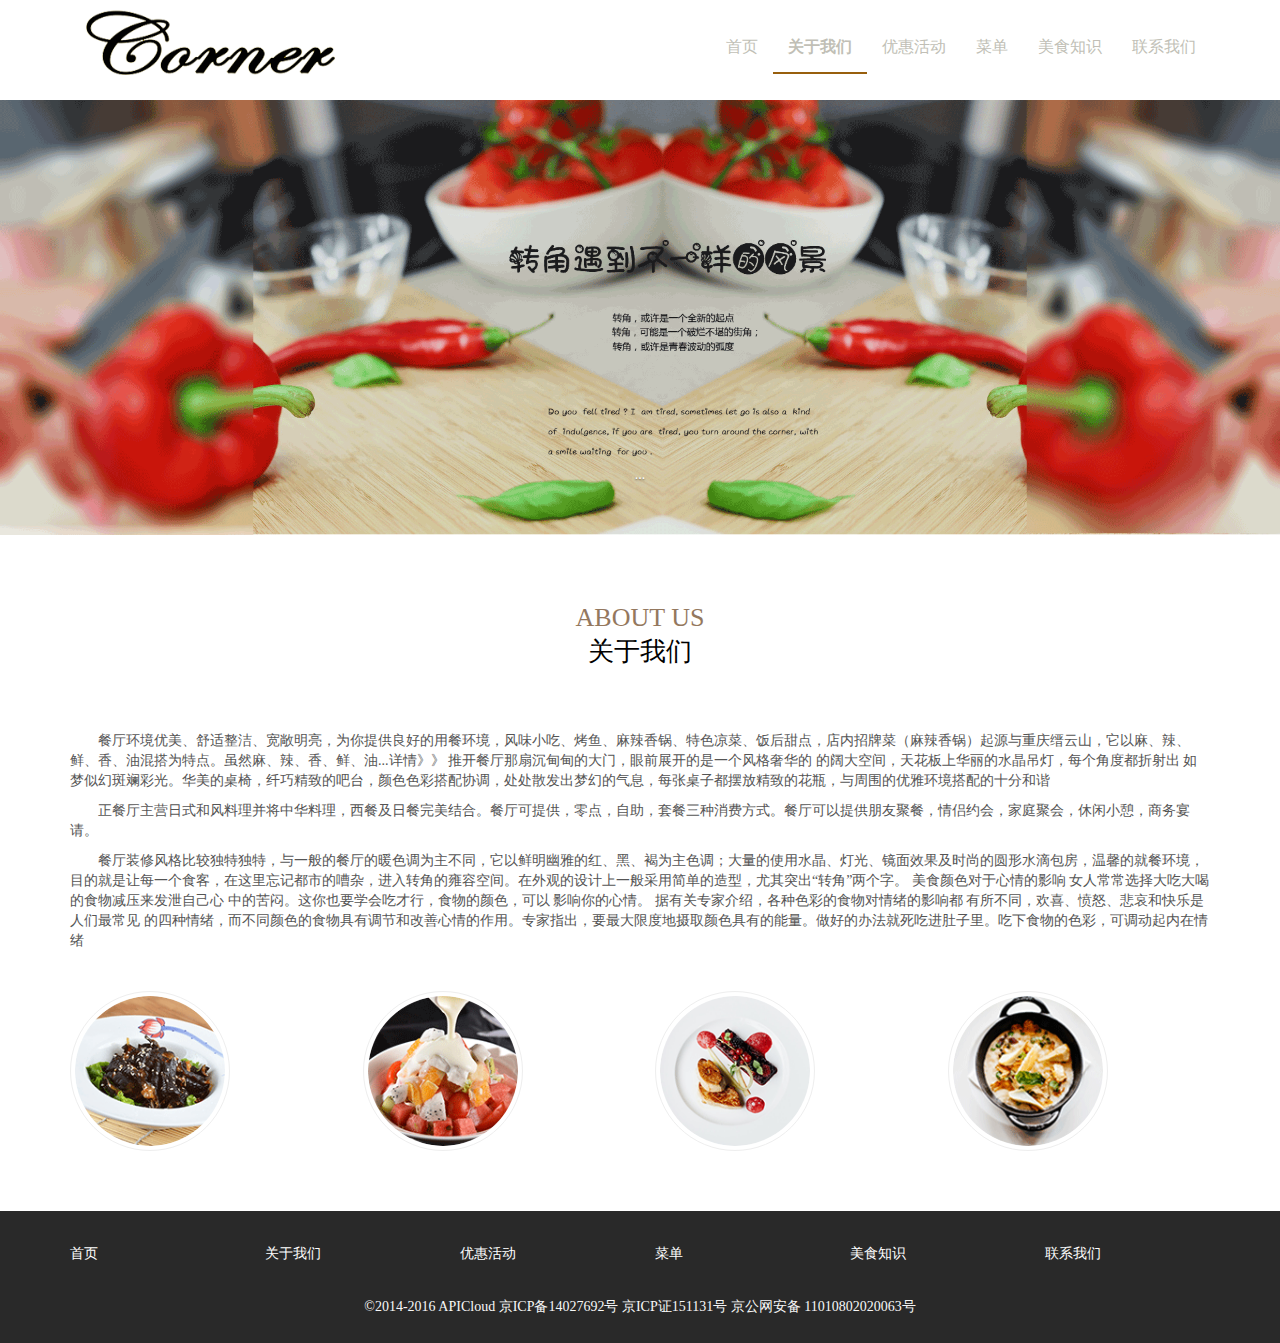
<file: about.html>
<!DOCTYPE html>
<html>

	<head>
		<meta charset="UTF-8">
		<meta http-equiv="X-UA-Compatible" content="IE=edge" />
		<meta name="viewport" content="width=device-width, initial-scale=1" />
		<title>转角餐厅</title>
		<link rel="stylesheet" href="css/bootstrap.css" />
		<link rel="stylesheet" href="css/base.css" />
		<link rel="stylesheet" href="css/index.css" />

		<!--[if lt IE 9]>
      		<script type="text/javascript" src="js/html5shiv.js"></script>
			<script type="text/javascript" src="js/respond.js"></script>
    	<![endif]-->
	</head>

	<body>
		<div class="whole">
			<div class="container">
				<div class="row">
					<!---------------nav-------------->
					<nav class="navbar">
						<div class="container">
							<div class="navbar-header">
								<button type="button" class="navbar-toggle collapsed" data-toggle="collapse" data-target="#bs-example-navbar-collapse-1" aria-expanded="false">
					        <span class="sr-only">Toggle navigation</span>
					        <span class="icon-bar"></span>
					        <span class="icon-bar"></span>
					        <span class="icon-bar"></span>
					      </button>
								<a class="navbar-brand" href="index.html"><img src="img/logo.png" /></a>
							</div>
							<div class="collapse navbar-collapse" id="bs-example-navbar-collapse-1">
								<ul class="nav navbar-nav navbar-right navUl">
									<li>
										<a href="index.html">首页</a>
									</li>
									<li>
										<a  class="active1" href="about.html">关于我们</a>
									</li>
									<li>
										<a href="youhuihuodong.html">优惠活动</a>
									</li>
									<li>
										<a href="menu.html">菜单</a>
									</li>
									<li>
										<a href="meishizhishi.html">美食知识</a>
									</li>
									<li>
										<a href="contact.html">联系我们</a>
									</li>
								</ul>

							</div>
						</div>
					</nav>
				</div>
			</div>
		</div>
		<!---------------banner-------------->
		<div id="carousel-example-generic" class="carousel slide ban" data-ride="carousel">
			<!-- Wrapper for slides -->
			<div class="carousel-inner" role="listbox">
				<div class="item active">
					<img src="img/back.png" alt="...">
					<div class="carousel-caption">
						...
					</div>
				</div>
			</div>
		</div>
		<div class="container">
			<div class="row">
				<div class="about">
					<div class="title">
						<h2>ABOUT US</h2>
						<h2>关于我们</h2>
					</div>
					<div class="col-sm-12">
						<p>
							餐厅环境优美、舒适整洁、宽敞明亮，为你提供良好的用餐环境，风味小吃、烤鱼、麻辣香锅、特色凉菜、饭后甜点，店内招牌菜（麻辣香锅）起源与重庆缙云山，它以麻、辣、鲜、香、油混搭为特点。虽然麻、辣、香、鲜、油...详情》》 推开餐厅那扇沉甸甸的大门，眼前展开的是一个风格奢华的 的阔大空间，天花板上华丽的水晶吊灯，每个角度都折射出 如梦似幻斑斓彩光。华美的桌椅，纤巧精致的吧台，颜色色彩搭配协调，处处散发出梦幻的气息，每张桌子都摆放精致的花瓶，与周围的优雅环境搭配的十分和谐
						</p>
						<p>
							正餐厅主营日式和风料理并将中华料理，西餐及日餐完美结合。餐厅可提供，零点，自助，套餐三种消费方式。餐厅可以提供朋友聚餐，情侣约会，家庭聚会，休闲小憩，商务宴请。
						</p>
						<p>
							餐厅装修风格比较独特独特，与一般的餐厅的暖色调为主不同，它以鲜明幽雅的红、黑、褐为主色调；大量的使用水晶、灯光、镜面效果及时尚的圆形水滴包房，温馨的就餐环境，目的就是让每一个食客，在这里忘记都市的嘈杂，进入转角的雍容空间。在外观的设计上一般采用简单的造型，尤其突出“转角”两个字。
							美食颜色对于心情的影响 女人常常选择大吃大喝的食物减压来发泄自己心 中的苦闷。这你也要学会吃才行，食物的颜色，可以 影响你的心情。 据有关专家介绍，各种色彩的食物对情绪的影响都 有所不同，欢喜、愤怒、悲哀和快乐是人们最常见 的四种情绪，而不同颜色的食物具有调节和改善心情的作用。专家指出，要最大限度地摄取颜色具有的能量。做好的办法就死吃进肚子里。吃下食物的色彩，可调动起内在情绪
						</p>
					</div>
				</div>
			</div>
		</div>
		<div class="container">
			<div class="row">
				<div class="tradition aboutLi">
						<div class="col-md-3 col-xs-6 mask">
							<img class="about-img img-responsive" src="img/about-img.png" alt="" />
						</div>
						<div class="col-md-3 col-xs-6  mask">
							<img class="about-img img-responsive" src="img/about-img1.png" alt="" />
						</div>
						<div class="col-md-3 col-xs-6 mask">
							<img class="about-img img-responsive" src="img/about-img2.png" alt="" />
						</div>
						<div class="col-md-3 col-xs-6 mask">
							<img class="about-img img-responsive" src="img/about-ing3.png" alt="" />
						</div>
					</div>
			</div>
		</div>
		<!--footer-->
		<footer>
			<div class="container">
				<div class="row">
					<ul class="footerBottom">
						<li class="col-md-2">首页</li>
						<li class="col-md-2">关于我们</li>
						<li class="col-md-2">优惠活动</li>
						<li class="col-md-2">菜单</li>
						<li class="col-md-2">美食知识</li>
						<li class="col-md-2">联系我们</li>
					</ul>
					<p class="col-md-12">©2014-2016 APICloud 京ICP备14027692号 京ICP证151131号 京公网安备 11010802020063号</p>
				</div>
			</div>
		</footer>
		<div id="return" style="display: none;">
			<span class="icon iconfont">∧</span>
		</div>
		<script type="text/javascript" src="js/jquery-1.12.4.js" ></script>
		<script type="text/javascript" src="js/index.js" ></script>
		<script type="text/javascript" src="js/bootstrap.js" ></script>
	</body>

</html>
</file>
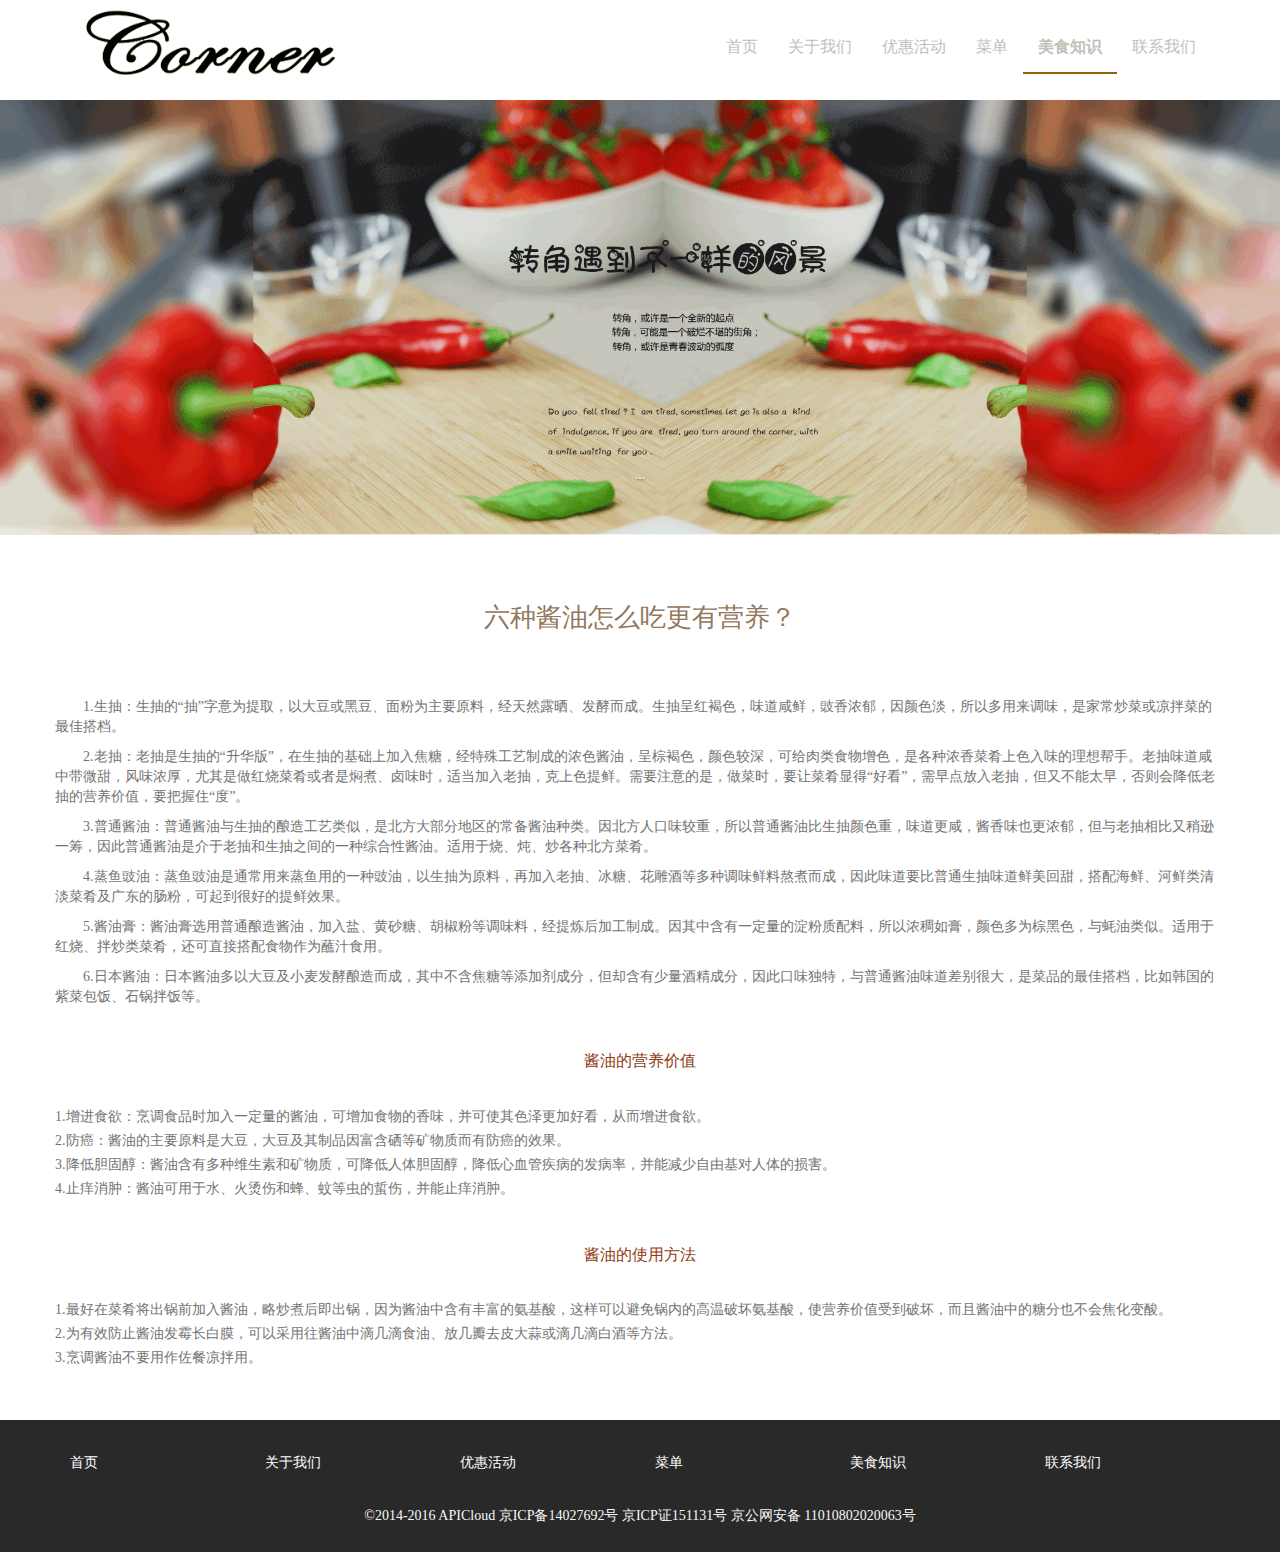
<file: detile.html>
<!DOCTYPE html>
<html>
	<head>
		<meta charset="UTF-8">
		<meta http-equiv="X-UA-Compatible" content="IE=edge" />
		<meta name="viewport" content="width=device-width, initial-scale=1" />
		<title>转角餐厅</title>
		<link rel="stylesheet" href="css/bootstrap.css" />
		<link rel="stylesheet" href="css/base.css" />
		<link rel="stylesheet" href="css/index.css" />

		<!--[if lt IE 9]>
      		<script type="text/javascript" src="js/html5shiv.js"></script>
			<script type="text/javascript" src="js/respond.js"></script>
    	<![endif]-->
	</head>

	<body>
		<div class="whole">
			<div class="container">
				<div class="row">
					<!---------------nav-------------->
					<nav class="navbar">
						<div class="container">
							<div class="navbar-header">
								<button type="button" class="navbar-toggle collapsed" data-toggle="collapse" data-target="#bs-example-navbar-collapse-1" aria-expanded="false">
					        <span class="sr-only">Toggle navigation</span>
					        <span class="icon-bar"></span>
					        <span class="icon-bar"></span>
					        <span class="icon-bar"></span>
					      </button>
								<a class="navbar-brand" href="index.html"><img src="img/logo.png" /></a>
							</div>
							<div class="collapse navbar-collapse" id="bs-example-navbar-collapse-1">
								<ul class="nav navbar-nav navbar-right navUl">
									<li>
										<a href="index.html">首页</a>
									</li>
									<li>
										<a href="about.html">关于我们</a>
									</li>
									<li>
										<a href="youhuihuodong.html">优惠活动</a>
									</li>
									<li>
										<a href="menu.html">菜单</a>
									</li>
									<li>
										<a class="active1"  href="meishizhishi.html">美食知识</a>
									</li>
									<li>
										<a href="contact.html">联系我们</a>
									</li>
								</ul>

							</div>
						</div>
					</nav>
				</div>
			</div>
		</div>
		<!---------------banner-------------->
		<div id="carousel-example-generic" class="carousel slide ban" data-ride="carousel">
			<!-- Wrapper for slides -->
			<div class="carousel-inner" role="listbox">
				<div class="item active">
					<img src="img/back.png" alt="...">
					<div class="carousel-caption">
						...
					</div>
				</div>
			</div>
		</div>
		<!--content-->
		<div class="detail">
			<div class="container you">
				<div class="row">
					<div class="title">
						<h2 class="big">六种酱油怎么吃更有营养？</h2>
					</div>
					<div class="detailList">
						<p>
							1.生抽：生抽的“抽”字意为提取，以大豆或黑豆、面粉为主要原料，经天然露晒、发酵而成。生抽呈红褐色，味道咸鲜，豉香浓郁，因颜色淡，所以多用来调味，是家常炒菜或凉拌菜的最佳搭档。
						</p>
						<p>
							2.老抽：老抽是生抽的“升华版”，在生抽的基础上加入焦糖，经特殊工艺制成的浓色酱油，呈棕褐色，颜色较深，可给肉类食物增色，是各种浓香菜肴上色入味的理想帮手。老抽味道咸中带微甜，风味浓厚，尤其是做红烧菜肴或者是焖煮、卤味时，适当加入老抽，克上色提鲜。需要注意的是，做菜时，要让菜肴显得“好看”，需早点放入老抽，但又不能太早，否则会降低老抽的营养价值，要把握住“度”。
						</p>
						<p>
							3.普通酱油：普通酱油与生抽的酿造工艺类似，是北方大部分地区的常备酱油种类。因北方人口味较重，所以普通酱油比生抽颜色重，味道更咸，酱香味也更浓郁，但与老抽相比又稍逊一筹，因此普通酱油是介于老抽和生抽之间的一种综合性酱油。适用于烧、炖、炒各种北方菜肴。
						</p>
						<p> 
							4.蒸鱼豉油：蒸鱼豉油是通常用来蒸鱼用的一种豉油，以生抽为原料，再加入老抽、冰糖、花雕酒等多种调味鲜料熬煮而成，因此味道要比普通生抽味道鲜美回甜，搭配海鲜、河鲜类清淡菜肴及广东的肠粉，可起到很好的提鲜效果。
						</p>
						<p>
							5.酱油膏：酱油膏选用普通酿造酱油，加入盐、黄砂糖、胡椒粉等调味料，经提炼后加工制成。因其中含有一定量的淀粉质配料，所以浓稠如膏，颜色多为棕黑色，与蚝油类似。适用于红烧、拌炒类菜肴，还可直接搭配食物作为蘸汁食用。
						</p>
						<p>
							6.日本酱油：日本酱油多以大豆及小麦发酵酿造而成，其中不含焦糖等添加剂成分，但却含有少量酒精成分，因此口味独特，与普通酱油味道差别很大，是菜品的最佳搭档，比如韩国的紫菜包饭、石锅拌饭等。
						</p>
						<h2>酱油的营养价值</h2>
						<ul class="">
							<li>1.增进食欲：烹调食品时加入一定量的酱油，可增加食物的香味，并可使其色泽更加好看，从而增进食欲。</li>
							<li>2.防癌：酱油的主要原料是大豆，大豆及其制品因富含硒等矿物质而有防癌的效果。</li>
							<li>3.降低胆固醇：酱油含有多种维生素和矿物质，可降低人体胆固醇，降低心血管疾病的发病率，并能减少自由基对人体的损害。</li>
							<li>4.止痒消肿：酱油可用于水、火烫伤和蜂、蚊等虫的蜇伤，并能止痒消肿。</li>
						</ul>
						<h2>酱油的使用方法</h2>
						<ul class="">
							<li>1.最好在菜肴将出锅前加入酱油，略炒煮后即出锅，因为酱油中含有丰富的氨基酸，这样可以避免锅内的高温破坏氨基酸，使营养价值受到破坏，而且酱油中的糖分也不会焦化变酸。</li>
							<li>2.为有效防止酱油发霉长白膜，可以采用往酱油中滴几滴食油、放几瓣去皮大蒜或滴几滴白酒等方法。</li>
							<li>3.烹调酱油不要用作佐餐凉拌用。</li>
						</ul>
					</div>
				</div>
			</div>
		</div>
		<!--footer-->
		<footer class="footer">
			<div class="container">
				<div class="row">
					<ul class="footerBottom">
						<li class="col-md-2">首页</li>
						<li class="col-md-2">关于我们</li>
						<li class="col-md-2">优惠活动</li>
						<li class="col-md-2">菜单</li>
						<li class="col-md-2">美食知识</li>
						<li class="col-md-2">联系我们</li>
					</ul>
					<p class="col-md-12">©2014-2016 APICloud 京ICP备14027692号 京ICP证151131号 京公网安备 11010802020063号</p>
				</div>
			</div>
		</footer>
		<div id="return" style="display: none;">
			<span class="icon iconfont">∧</span>
		</div>

		<script type="text/javascript" src="js/jquery-1.12.4.js"></script>
		<script type="text/javascript" src="js/bootstrap.js"></script>
		<script type="text/javascript" src="js/iconfont.js"></script>
		<script type="text/javascript" src="js/index.js"></script>
	</body>
</html>
</file>
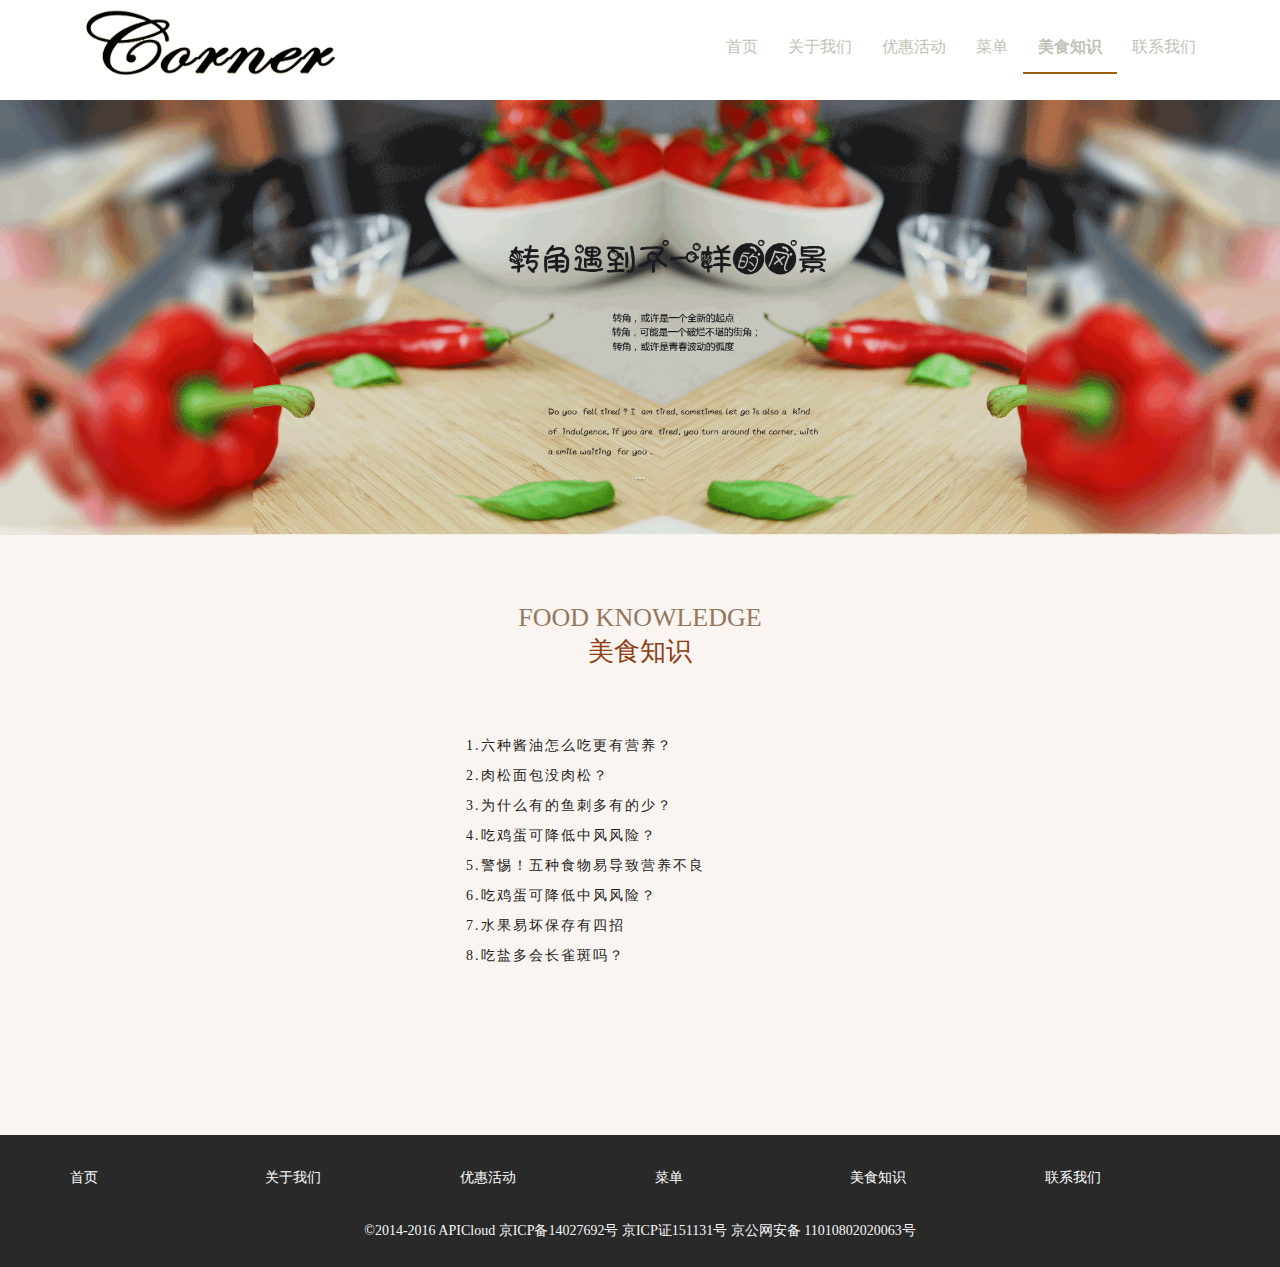
<file: meishizhishi.html>
<!DOCTYPE html>
<html>
	<head>
		<meta charset="UTF-8">
		<meta http-equiv="X-UA-Compatible" content="IE=edge" />
		<meta name="viewport" content="width=device-width, initial-scale=1" />
		<title>转角餐厅</title>
		<link rel="stylesheet" href="css/bootstrap.css" />
		<link rel="stylesheet" href="css/base.css" />
		<link rel="stylesheet" href="css/index.css" />

		<!--[if lt IE 9]>
      		<script type="text/javascript" src="js/html5shiv.js"></script>
			<script type="text/javascript" src="js/respond.js"></script>
    	<![endif]-->
	</head>

	<body>
		<div class="whole">
			<div class="container">
				<div class="row">
					<!---------------nav-------------->
					<nav class="navbar">
						<div class="container">
							<div class="navbar-header">
								<button type="button" class="navbar-toggle collapsed" data-toggle="collapse" data-target="#bs-example-navbar-collapse-1" aria-expanded="false">
					        <span class="sr-only">Toggle navigation</span>
					        <span class="icon-bar"></span>
					        <span class="icon-bar"></span>
					        <span class="icon-bar"></span>
					      </button>
								<a class="navbar-brand" href="index.html"><img src="img/logo.png" /></a>
							</div>
							<div class="collapse navbar-collapse" id="bs-example-navbar-collapse-1">
								<ul class="nav navbar-nav navbar-right navUl">
									<li>
										<a href="index.html">首页</a>
									</li>
									<li>
										<a href="about.html">关于我们</a>
									</li>
									<li>
										<a href="youhuihuodong.html">优惠活动</a>
									</li>
									<li>
										<a href="menu.html">菜单</a>
									</li>
									<li>
										<a class="active1"  href="meishizhishi.html">美食知识</a>
									</li>
									<li>
										<a href="contact.html">联系我们</a>
									</li>
								</ul>

							</div>
						</div>
					</nav>
				</div>
			</div>
		</div>
		<!---------------banner-------------->
		<div id="carousel-example-generic" class="carousel slide ban" data-ride="carousel">
			<!-- Wrapper for slides -->
			<div class="carousel-inner" role="listbox">
				<div class="item active">
					<img src="img/back.png" alt="...">
					<div class="carousel-caption">
						...
					</div>
				</div>
			</div>
		</div>
		<!--content-->
		<div class="youhuihuodong">
			<div class="container you">
				<div class="row">
					<div class="title">
						<h2>FOOD KNOWLEDGE</h2>
						<h2 class="big">美食知识</h2>
					</div>
					<div class=" meishi">
						<ul class="konwlege1">
							<li><a href="detile.html">1.六种酱油怎么吃更有营养？</a></li>
							<li><a href="detile.html">2.肉松面包没肉松？</a></li>
							<li><a href="detile.html">3.为什么有的鱼刺多有的少？</a></li>
							<li><a href="detile.html">4.吃鸡蛋可降低中风风险？</a></li>
							<li><a href="detile.html">5.警惕！五种食物易导致营养不良</a></li>
							<li><a href="detile.html">6.吃鸡蛋可降低中风风险？</a></li>
							<li><a href="detile.html">7.水果易坏保存有四招</a></li>
							<li><a href="detile.html">8.吃盐多会长雀斑吗？</a></li>
						</ul>
					</div>
				</div>
			</div>
		</div>
		<!--footer-->
		<footer class="footer">
			<div class="container">
				<div class="row">
					<ul class="footerBottom">
						<li class="col-md-2">首页</li>
						<li class="col-md-2">关于我们</li>
						<li class="col-md-2">优惠活动</li>
						<li class="col-md-2">菜单</li>
						<li class="col-md-2">美食知识</li>
						<li class="col-md-2">联系我们</li>
					</ul>
					<p class="col-md-12">©2014-2016 APICloud 京ICP备14027692号 京ICP证151131号 京公网安备 11010802020063号</p>
				</div>
			</div>
		</footer>
		<div id="return" style="display: none;">
			<span class="icon iconfont">∧</span>
		</div>

		<script type="text/javascript" src="js/jquery-1.12.4.js"></script>
		<script type="text/javascript" src="js/bootstrap.js"></script>
		<script type="text/javascript" src="js/iconfont.js"></script>
		<script type="text/javascript" src="js/index.js"></script>
	</body>
</html>
</file>
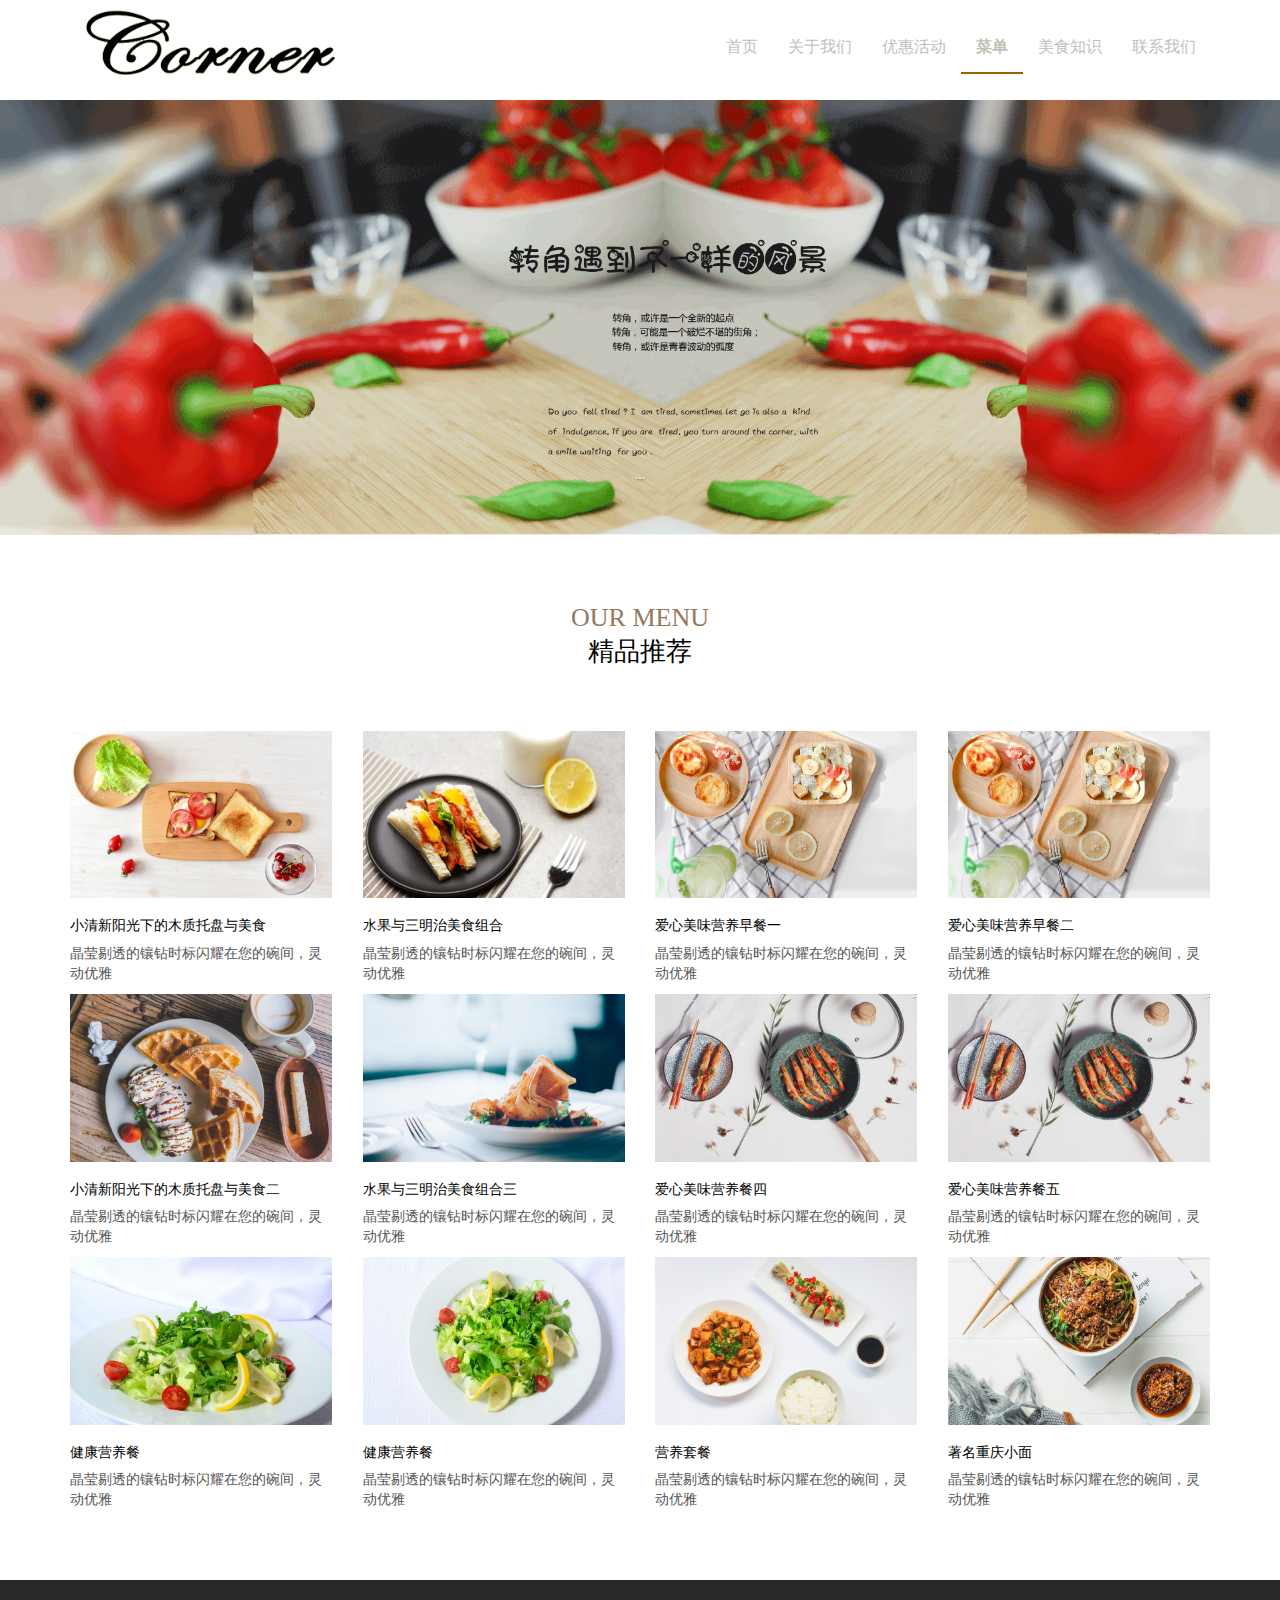
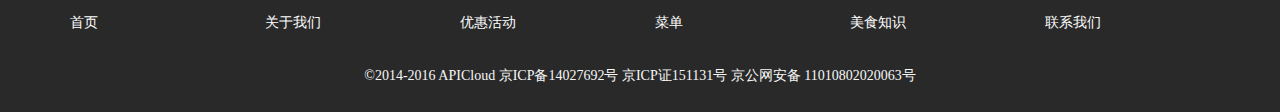
<file: menu.html>
<!DOCTYPE html>
<html>

	<head>
		<meta charset="UTF-8">
		<meta http-equiv="X-UA-Compatible" content="IE=edge" />
		<meta name="viewport" content="width=device-width, initial-scale=1" />
		<title>转角</title>
		<link rel="stylesheet" href="css/bootstrap.css" />
		<link rel="stylesheet" href="css/base.css" />
		<link rel="stylesheet" href="css/index.css" />

		<!--[if lt IE 9]>
      		<script type="text/javascript" src="js/html5shiv.js"></script>
			<script type="text/javascript" src="js/respond.js"></script>
    	<![endif]-->
	</head>

	<body>
		<div class="whole">
			<div class="container">
				<div class="row">
					<!---------------nav-------------->
					<nav class="navbar">
						<div class="container">
							<div class="navbar-header">
								<button type="button" class="navbar-toggle collapsed" data-toggle="collapse" data-target="#bs-example-navbar-collapse-1" aria-expanded="false">
					        <span class="sr-only">Toggle navigation</span>
					        <span class="icon-bar"></span>
					        <span class="icon-bar"></span>
					        <span class="icon-bar"></span>
					      </button>
								<a class="navbar-brand" href="index.html"><img src="img/logo.png" /></a>
							</div>
							<div class="collapse navbar-collapse" id="bs-example-navbar-collapse-1">
								<ul class="nav navbar-nav navbar-right navUl">
									<li>
										<a href="index.html">首页</a>
									</li>
									<li>
										<a href="about.html">关于我们</a>
									</li>
									<li>
										<a href="youhuihuodong.html">优惠活动</a>
									</li>
									<li>
										<a class="active1"  href="menu.html">菜单</a>
									</li>
									<li>
										<a href="meishizhishi.html">美食知识</a>
									</li>
									<li>
										<a href="contact.html">联系我们</a>
									</li>
								</ul>

							</div>
						</div>
					</nav>
				</div>
			</div>
		</div>
		<!---------------banner-------------->
		<div id="carousel-example-generic" class="carousel slide ban" data-ride="carousel">
			<!-- Wrapper for slides -->
			<div class="carousel-inner" role="listbox">
				<div class="item active">
					<img src="img/back.png" alt="...">
					<div class="carousel-caption">
						...
					</div>
				</div>
			</div>
		</div>
		<!---------------content-------------->
		<div class="menuWhole">
			<div class="container">
			<div class="row">
				<div class="tradition">
					<div class="title">
						<h2>OUR MENU</h2>
						<h2 id="chuantong">精品推荐</h2>
					</div>
					<div class="know">
						<div class="col-md-3 col-sm-6 col-xs-12 mask ">

							<img class="tradition-img img-responsive " src="img/meishi1.png" alt="" />
							<div class="knowlege">
								<h2>小清新阳光下的木质托盘与美食</h2>
								<p>晶莹剔透的镶钻时标闪耀在您的碗间，灵动优雅</p>
							</div>
						</div>
						<div class="col-md-3  col-sm-6 col-xs-12 mask ">
							<img class="tradition-img img-responsive" src="img/meishi2.png" alt="" />
							<div class="knowlege">
								<h2>水果与三明治美食组合</h2>
								<p>晶莹剔透的镶钻时标闪耀在您的碗间，灵动优雅</p>
							</div>
						</div>
						<div class="col-md-3 col-sm-6 col-xs-12 none mask ">
							<img class="tradition-img img-responsive" src="img/meishi3.png" alt="" />
							<div class="knowlege">
								<h2>爱心美味营养早餐一</h2>
								<p>晶莹剔透的镶钻时标闪耀在您的碗间，灵动优雅</p>
							</div>
						</div>
						<div class="col-md-3 col-sm-6 col-xs-12 none mask ">
							<img class="tradition-img img-responsive" src="img/meishi3.png" alt="" />
							<div class="knowlege">
								<h2>爱心美味营养早餐二</h2>
								<p>晶莹剔透的镶钻时标闪耀在您的碗间，灵动优雅</p>
							</div>
						</div>
					</div>
				</div>
			</div>
		</div>
		<div class="container">
			<div class="row">
				<div class="tradition">
					<div class="col-md-3 col-sm-6 col-xs-12 mask">
						<img class="tradition-img img-responsive" src="img/menu (2).jpg" alt="" />
						<div class="knowlege">
							<h2>小清新阳光下的木质托盘与美食二</h2>
							<p>晶莹剔透的镶钻时标闪耀在您的碗间，灵动优雅</p>
						</div>
					</div>
					<div class="col-md-3  col-sm-6 col-xs-12 mask">
						<img class="tradition-img img-responsive" src="img/menu.jpg" alt="" />
						<div class="knowlege">
							<h2>水果与三明治美食组合三</h2>
							<p>晶莹剔透的镶钻时标闪耀在您的碗间，灵动优雅</p>
						</div>
					</div>
					<div class="col-md-3 col-sm-6 col-xs-12 none mask ">
						<img class="tradition-img img-responsive" src="img/menu3.jpg" alt="" />
						<div class="knowlege">
							<h2>爱心美味营养餐四</h2>
							<p>晶莹剔透的镶钻时标闪耀在您的碗间，灵动优雅</p>
						</div>
					</div>
					<div class="col-md-3 col-sm-6 col-xs-12 none mask ">
						<img class="tradition-img img-responsive" src="img/menu4.jpg" alt="" />
						<div class="knowlege">
							<h2>爱心美味营养餐五</h2>
							<p>晶莹剔透的镶钻时标闪耀在您的碗间，灵动优雅</p>
						</div>
					</div>
				</div>
			</div>
		</div>
		<div class="container">
			<div class="row">
				<div class="tradition">
					<div class="col-md-3 col-sm-6 col-xs-12 mask ">

						<img class="tradition-img img-responsive" src="img/menu5.jpg" alt="" />
						<div class="knowlege">
							<h2>健康营养餐</h2>
							<p>晶莹剔透的镶钻时标闪耀在您的碗间，灵动优雅</p>
						</div>
					</div>
					<div class="col-md-3  col-sm-6 col-xs-12 mask">
						<img class="tradition-img img-responsive" src="img/menu6.jpg" alt="" />
						<div class="knowlege">
							<h2>健康营养餐</h2>
							<p>晶莹剔透的镶钻时标闪耀在您的碗间，灵动优雅</p>
						</div>
					</div>
					<div class="col-md-3 col-sm-6 col-xs-12 none mask">
						<img class="tradition-img img-responsive" src="img/menu7.jpg" alt="" />
						<div class="knowlege">
							<h2>营养套餐</h2>
							<p>晶莹剔透的镶钻时标闪耀在您的碗间，灵动优雅</p>
						</div>
					</div>
					<div class="col-md-3 col-sm-6 col-xs-12 none mask ">
						<img class="tradition-img img-responsive" src="img/menu8.jpg" alt="" />
						<div class="knowlege">
							<h2>著名重庆小面</h2>
							<p>晶莹剔透的镶钻时标闪耀在您的碗间，灵动优雅</p>
						</div>
					</div>
				</div>
			</div>
		</div>
		</div>
		<!--footer-->
		<footer>
			<div class="container">
				<div class="row">
					<ul class="footerBottom">
						<li class="col-md-2">首页</li>
						<li class="col-md-2">关于我们</li>
						<li class="col-md-2">优惠活动</li>
						<li class="col-md-2">菜单</li>
						<li class="col-md-2">美食知识</li>
						<li class="col-md-2">联系我们</li>
					</ul>
					<p class="col-md-12">©2014-2016 APICloud 京ICP备14027692号 京ICP证151131号 京公网安备 11010802020063号</p>
				</div>
			</div>
		</footer>
		<div id="return" style="display: none;">
			<span class="icon iconfont">∧</span>
		</div>

		<script type="text/javascript" src="js/jquery-1.12.4.js"></script>
		<script type="text/javascript" src="js/bootstrap.js"></script>
		<script type="text/javascript" src="js/iconfont.js"></script>
		<script type="text/javascript" src="js/index.js"></script>
	</body>

</html>
</file>
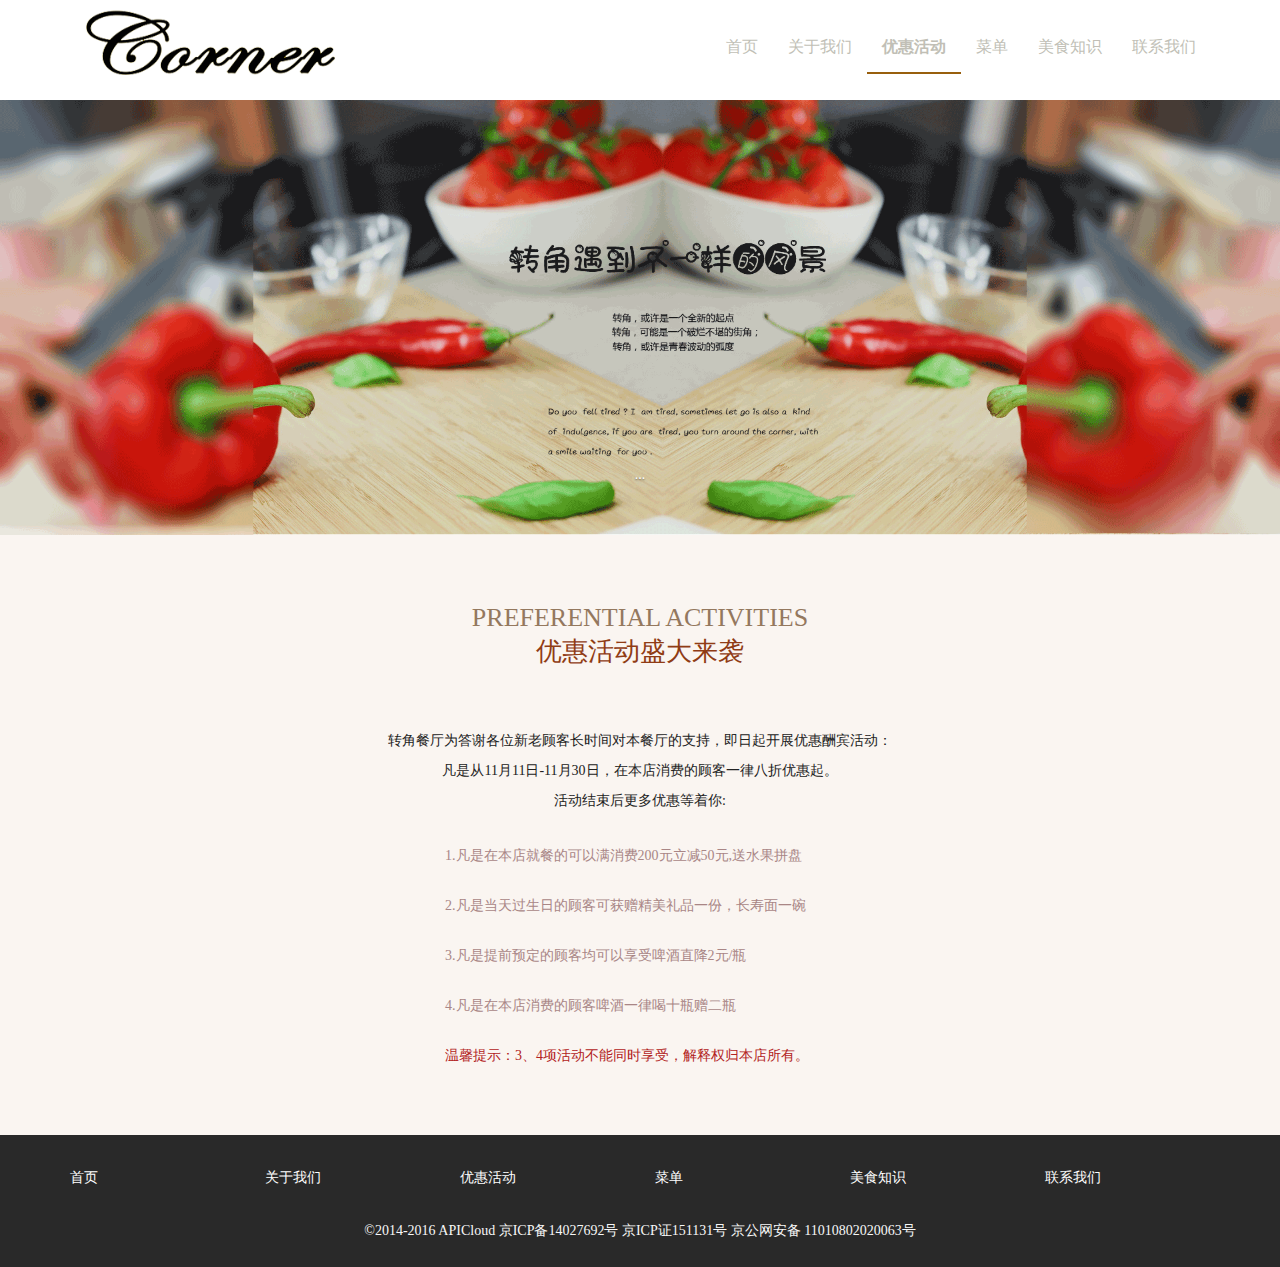
<file: youhuihuodong.html>
<!DOCTYPE html>
<html>

	<head>
		<meta charset="UTF-8">
		<meta http-equiv="X-UA-Compatible" content="IE=edge" />
		<meta name="viewport" content="width=device-width, initial-scale=1" />
		<title>转角餐厅</title>
		<link rel="stylesheet" href="css/bootstrap.css" />
		<link rel="stylesheet" href="css/base.css" />
		<link rel="stylesheet" href="css/index.css" />

		<!--[if lt IE 9]>
      		<script type="text/javascript" src="js/html5shiv.js"></script>
			<script type="text/javascript" src="js/respond.js"></script>
    	<![endif]-->
	</head>

	<body>
		<div class="whole">
			<div class="container">
				<div class="row">
					<!---------------nav-------------->
					<nav class="navbar">
						<div class="container">
							<div class="navbar-header">
								<button type="button" class="navbar-toggle collapsed" data-toggle="collapse" data-target="#bs-example-navbar-collapse-1" aria-expanded="false">
					        <span class="sr-only">Toggle navigation</span>
					        <span class="icon-bar"></span>
					        <span class="icon-bar"></span>
					        <span class="icon-bar"></span>
					      </button>
								<a class="navbar-brand" href="index.html"><img src="img/logo.png" /></a>
							</div>
							<div class="collapse navbar-collapse" id="bs-example-navbar-collapse-1">
								<ul class="nav navbar-nav navbar-right navUl">
									<li>
										<a href="index.html">首页</a>
									</li>
									<li>
										<a href="about.html">关于我们</a>
									</li>
									<li>
										<a  class="active1" href="youhuihuodong.html">优惠活动</a>
									</li>
									<li>
										<a href="menu.html">菜单</a>
									</li>
									<li>
										<a href="meishizhishi.html">美食知识</a>
									</li>
									<li>
										<a href="contact.html">联系我们</a>
									</li>
								</ul>

							</div>
						</div>
					</nav>
				</div>
			</div>
		</div>
		<!---------------banner-------------->
		<div id="carousel-example-generic" class="carousel slide ban" data-ride="carousel">
			<!-- Wrapper for slides -->
			<div class="carousel-inner" role="listbox">
				<div class="item active">
					<img src="img/back.png" alt="...">
					<div class="carousel-caption">
						...
					</div>
				</div>
			</div>
		</div>
		<!--content-->
		<div class="youhuihuodong">
			<div class="container you">
				<div class="row">
					<div class="title">
						<h2>PREFERENTIAL ACTIVITIES</h2>
						<h2 class="big">优惠活动盛大来袭</h2>
					</div>
					<div class="youhui">
						<p>转角餐厅为答谢各位新老顾客长时间对本餐厅的支持，即日起开展优惠酬宾活动：</p>
						<p>凡是从11月11日-11月30日，在本店消费的顾客一律八折优惠起。 </p>
						<p>活动结束后更多优惠等着你:</p>
						<ul>
							<li>1.凡是在本店就餐的可以满消费200元立减50元,送水果拼盘</li>
							<li>2.凡是当天过生日的顾客可获赠精美礼品一份，长寿面一碗</li>
							<li>3.凡是提前预定的顾客均可以享受啤酒直降2元/瓶</li>
							<li>4.凡是在本店消费的顾客啤酒一律喝十瓶赠二瓶</li>
							<li>温馨提示：3、4项活动不能同时享受，解释权归本店所有。</li>
						</ul>
					</div>
				</div>
			</div>
		</div>
		<!--footer-->
		<footer class="footer">
			<div class="container">
				<div class="row">
					<ul class="footerBottom">
						<li class="col-md-2">首页</li>
						<li class="col-md-2">关于我们</li>
						<li class="col-md-2">优惠活动</li>
						<li class="col-md-2">菜单</li>
						<li class="col-md-2">美食知识</li>
						<li class="col-md-2">联系我们</li>
					</ul>
					<p class="col-md-12">©2014-2016 APICloud 京ICP备14027692号 京ICP证151131号 京公网安备 11010802020063号</p>
				</div>
			</div>
		</footer>
		<div id="return" style="display: none;">
			<span class="icon iconfont">∧</span>
		</div>

		<script type="text/javascript" src="js/jquery-1.12.4.js"></script>
		<script type="text/javascript" src="js/bootstrap.js"></script>
		<script type="text/javascript" src="js/iconfont.js"></script>
		<script type="text/javascript" src="js/index.js"></script>
	</body>

</html>
</file>
<file: css/base.css>
@charset "utf-8";
/* CSS Document */
/*css预设*/

*{margin:0; padding:0;}/*将所有HTML元素的默认边距清0*/
html,body{font-size:14px;  font-family: '微软雅黑'; color:#000; background:#FFF;}/*对HTML元素中的字体、颜色、背景色进行初始设置*/
ul li,ol li{list-style:none;}/*将列表标签的默认样式清除*/
a{text-decoration:none;outline:none; blr:expression(this.onFocus=this.blur()); font-family: 'montserratregular';}/*将超链接的下划线去掉以及在ie6中点击出现的虚线框去掉*/
img{border:none;}/*图片的默认边框去掉 */
table{border-collapse:collapse;border-spacing:0;}
caption,th,td{font-weight:normal;text-align:left;}
input,textarea,select,button{font-size:100%;font-family:inherit;margin:0;padding:0;}
label,button{cursor:pointer}
textarea{white-space:pre;resize:none;border:1px solid #ececec;}
article,aside,figcaption,figure,footer,header,hgroup,nav,section,summary{ display: block;}

/*清楚浮动*/
.clearfix:after{content:""; display:block; clear:both; height:0; line-height:0; visibility:hidden;}
.clearfix{zoom:1;}/*解决ie6的兼容性问题*/
.fl{float: left;}
.fr{float: right;}

#return {
  width:40px;
  height: 60px;
  border-radius: 5px;
  background: rgba(0, 0, 0, 0.3);
  position: fixed;
  bottom: 40px;
  right: 30px;
  cursor: pointer;
}
#return span {
  font-size: 34px;
  color: #FFFFFF;
  margin-left: 9px;
}
</file>
<file: css/index.css>
.whole {
	/*background: url(../img/bg.png) repeat-y;*/
	height: 100px;
}

.navbar-toggle {
	padding: 32px 4px;
}

.nav {
	z-index: 9999;
}

.navbar-brand > img {
	display: block;
	width: 334px;
	height: 80px;
	line-height: 80px;
	margin-top: 10px;
}

.nav>li>a {
	display: block;
	color: #c1bfb6;
	font-size: 16px;
}

.active1 {
	font-weight: bold;
	border-bottom: 2px solid #985F0D;
}

.nav>li>a:hover {
	color: darkgoldenrod;
}

.nav>li {
	margin-top: 21px;
}

.navbar-brand {
	padding: 0;
}


/*introduse*/

.title {
	text-align: center;
	padding: 64px 0;
}

.title h2 {
	font-size: 26px;
	margin-top: 5px;
	margin-bottom: 0px;
}

.title h2:first-child {
	color: #94785e;
}

.title img {
	display: inline;
	text-align: center;
}

.p1 {
	line-height: 27px;                             
	text-indent: 2em;
	color: #363636;
}


/*tradition*/

.tradition a:hover {
	display: inline-block;
}

.tradition-img {
	/*width: 360px;
	height: 230px;*/
}


/*health*/

.hel {
	height: 240px;
	border: 1px solid #EEEEEE;
	margin-bottom: 25px;
}
.heal{
	margin-bottom: 60px;
}

.health1 {
	height: 160px;
	overflow: hidden;
}

.health1 img {
	width: 100%;
	cursor: pointer;
	transition: all 0.6s;
}

.health1 img:hover {
	transform: scale(1.4);
}

.health p {
	margin: 10px;
	color: #686060;
}

.chan1 img {
	/*width: 362px;
	height: 199px;*/
	margin-bottom: 20px;
}

.message {
	background: url(../img/bbb.png);
	height: 465px;
	background-size: cover;
	background-attachment: fixed;
}

.ConMessage {
	background: none;
}

.mes {
	text-align: center;
}

.mes h2 {
	margin-top: 30px;
	font-size: 26px;
	color: #ECECEC;
}

.mes .p4 {
	color: darkgoldenrod;
	font-size: 18px;
}

.mes .p1 {
	color: #cebdae;
	font-size: 16px;
}

.mes .p2 {
	color: #2d2c2c;
}

.form-control {
	width: 70%;
	background: rgba(255, 255, 255, 0.9);
	border: 1px solid #EEEEEE
}

.onlineCon {
	text-align: center;
}

.onlineCon label {
	color: #FFFFFF;
	margin-right: 30px;
}

.onlineCon input {
	margin: 0 auto;
}

.onlineCon button {}

.contact {
	padding: 17px;
}
.contact span{
	margin-left: 10px;
}
.icon {
	color: orange;
}

.mask {
	position: relative;
	cursor: pointer;
}

.zhezhao {
	width: 360px;
	height: 230px;
	background: #e7ae5b;
	position: absolute;
	left: 15px;
	top: 0px;
	color: #FFFFFF;
	text-align: center;
}

.zhezhao h2 {
	margin-top: 40px;
	font-size: 16px;
}

.zhezhao p {
	line-height: 24px;
	margin: 0 10px;
	color: #EEEEEE;
}


/*************about*************/

.about p {
	text-indent: 2em;
	color: #555555;
	font-size: 14px;
}

.aboutLi {
	margin-top: 30px;
	position: relative;
}

.aboutLi img:hover {
	transform: rotatey(180deg);
	-webkit-transform: rotatey(180deg);
	-moz-transform: rotatey(180deg);
	-o-transform: rotatey(180deg);
	-ms-transform: rotatey(180deg);
}

.aboutLi img {
	width: 160px;
	height: 160px;
	-webkit-transition: .5s all;
	-moz-transition: .5s all;
	-o-transition: .5s all;
	-ms-transition: .5s all;
	font-family: 'Roboto', sans-serif;
	border: 1px solid #EEEEEE;
	border-radius: 50%;
	padding: 4px;
}

.knowlege h2 {
	font-size: 14px;
}

.knowlege p {
	color: #555555;
}

.know {
	height: 260px;
}


/********yoihuihuodong********/

.youhuihuodong {
	background: #faf5f1;
	height:600px;
}

.big {
	color: #903C15;
	font-size: 18px;
}

.youhui {
	text-align: left;
	color: #222222;
}

.youhui p {
	text-align: center;
}

.youhui ul {
	width: 390px;
	margin: 20px auto;
	line-height: 50px;
}

.youhui ul li {
	color: #a98686;
}

.youhui ul li:last-child {
	color: firebrick;
}

.footer {
	margin-top: 0;
}


/********meishizhishi********/

.konwlege1 li {
	letter-spacing: 2px;
}

.konwlege1 li a {
	color: #222222;
	text-decoration: none;
	font-size: 14px;
}

.meishi {
	line-height: 30px;
	width: 348px;
	margin: 0px auto;
}


/********详细信息********/

.detailList p {
	text-indent: 2em;
	color: #737373;
}

.detailList h2 {
	text-align: center;
	font-size: 16px;
	color: #903C15;
	padding: 25px;
}

.detailList ul li {
	line-height: 24px;
	color: #737373;
}

.detailList ul:last-child {
	margin-bottom: 50px;
}


/********menu********/

.menu {
	padding: 10px 0;
	border-bottom: 1px dashed #EEEEEE;
	margin: 0px 50px;
}

.menu img {
	width: 60px;
	height: 60px;
}

.menu span {
	line-height: 60px;
}

.menu:last-child {
	border-bottom: none;
}

.proTitle {
	margin-left: 116px;
	margin-top: 30px;
}

.proTitle a {
	color: #222222;
	display: inline-block;
	padding: 8px 50px;
	font-size: 18px;
	text-decoration: none;
}
.mask1{
	background: #FFFFFF;
	padding: 20px;
}

/********contact********/
.me1{
	margin-top: 60px;
}

/*.menuWhole{
	background: #f5f5f5;
}*/

footer {
	height: 132px;
	background: #292929;
	margin-top: 60px;
}

footer ul {
	margin-top: 30px;
}

footer ul li {
	color: #FFFFFF;
	line-height: 26px;
}

footer p {
	text-align: center;
	color: #F7F7F7;
	margin-top: 30px;
}

@media only screen and (min-width: 320px) and (max-width: 435px) {
	.p3 {
		display: none;
	}
	.tradition-img {
		margin-bottom: 10px;
	}
	.nav a {
		color: #FFFFFF;
	}
	.footerBottom {
		display: none;
	}
	footer {
		height: 90px;
	}
	.health1 img {
		padding: 10px;
	}
	.nav {
		background:rgba(0,0,0,0.74);
		position: fixed;
		top: 91px;
		width: 100%;
		text-align: center;
	}
	.nav>li {
    	margin-top:0
	}
	.nav li {
		cursor: pointer;
		border-bottom: 1px solid #d2c9a5;
		padding: 4px 0;
	}
	.active1{
		border: none;
	}
	.about p {
		line-height: 30px;
	}
	.aboutLi .mask:nth-child(3) {
		margin-top: 16px;
	}
	.aboutLi .mask:nth-child(4) {
		margin-top: 16px;
	}
	.youhui p:first-child {
		margin: 0 15px;
	}
	.detailList p {
		margin: 0 15px;
		line-height: 28px;
	}
	.detailList ul li {
		margin: 0 15px;
		line-height: 28px;
	}
	.nav>li>a {
		color: #FFFFFF;
	}
	.nav>li>a:hover {
		color: #E4B9B9;
	}
	.navbar-brand > img {
		width: 200px;
		height: 60px;
	}
}

@media only screen and (min-width: 435px) and (max-width: 768px) {
	footer ul {
		display: none;
	}
	footer {
		height: 80px;
	}
	.none {
		display: none;
	}
	.message {
		background: none;
	}
	.onlineCon label {
		color: #101010;
	}
	.nav>li {
		margin-top: 22px;
	}
}
</file>
